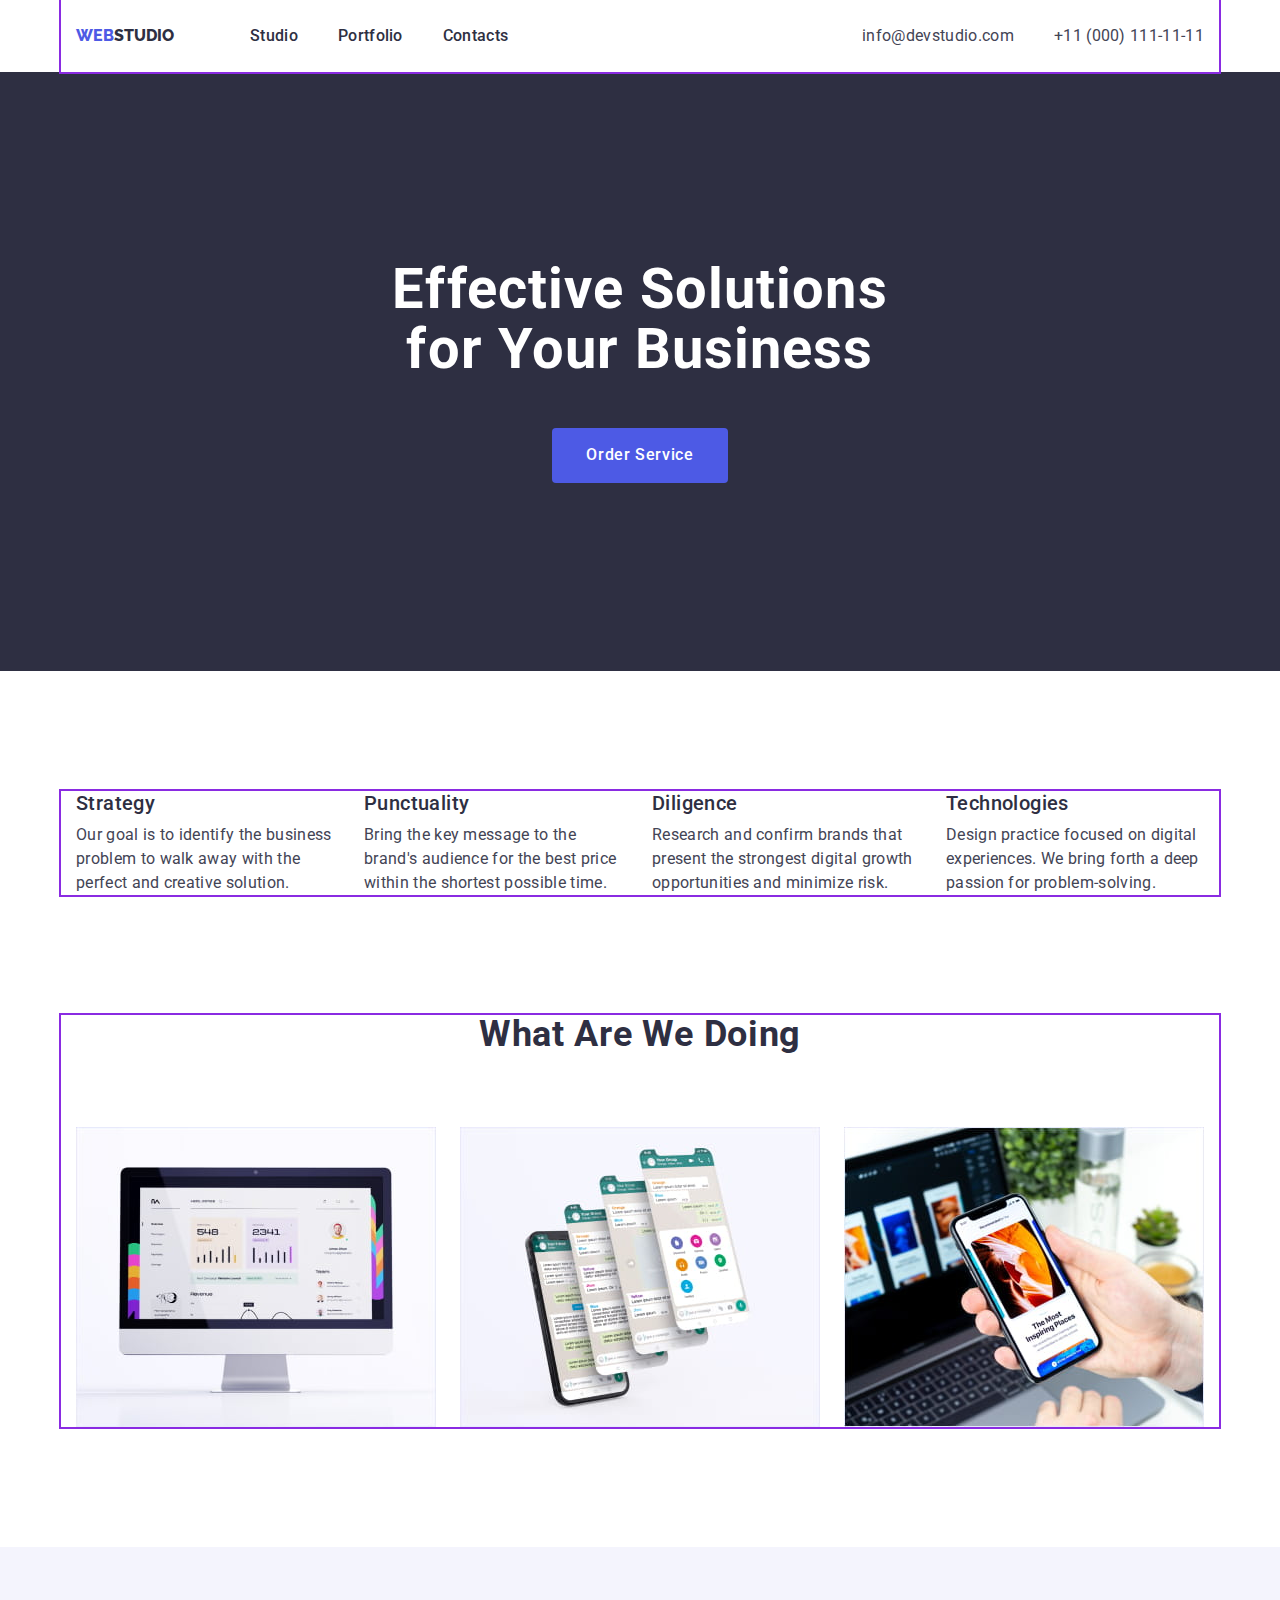
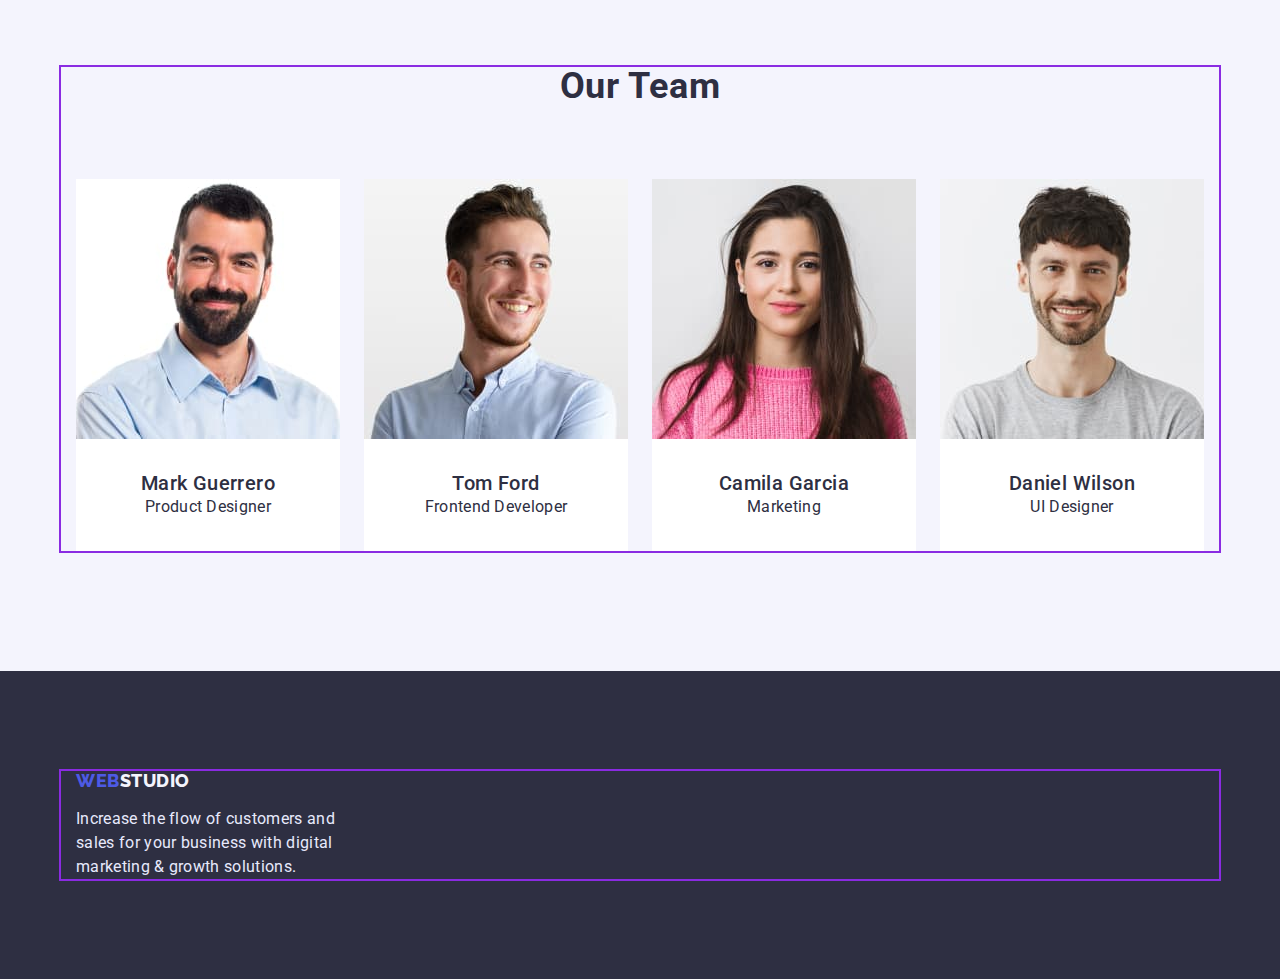
<file: index.html>
<!DOCTYPE html>
<html lang="en">
<head>
    <meta charset="UTF-8">
    <meta http-equiv="X-UA-Compatible" content="IE=edge">
    <meta name="viewport" content="width=device-width, initial-scale=1.0">
    <title>Webstudio</title>
    <link rel="preconnect" href="https://fonts.googleapis.com">
    <link rel="preconnect" href="https://fonts.gstatic.com" crossorigin>
    <link href="https://fonts.googleapis.com/css2?family=Raleway:wght@800&family=Roboto:wght@400;500;700&display=swap" rel="stylesheet">
    <link rel="stylesheet" href="https://cdnjs.cloudflare.com/ajax/libs/modern-normalize/1.1.0/modern-normalize.min.css">
    <link rel="stylesheet" href="css/style.css" />    
</head>
<body class="body">
    <!--HEADER-->
    <header class="header"> 
        <nav class="container navigation">
            <a href="./index.html" class="logo">
                <span class="logo-color">Web</span>studio
            </a>
            <ul class="nav-list">
                <li class="item">
                    <a href="./index.html" class="link">Studio</a>
                </li>
                <li class="item">
                    <a href="./portfolio.html" class="link">Portfolio</a>
                </li>
                <li class="item">
                    <a href="" class="link">Contacts</a>
                </li>
            </ul>
            <ul class="auth-nav">
                <li class="item">
                    <a href="mailto:info@devstudio.com" class="mailto">info@devstudio.com</a>
                </li>
                <li class="item">
                    <a href="tel:+110001111111" class="tel">+11 (000) 111-11-11</a>
                 </li>
            </ul>
        </nav>
    </header>

    <!--MAIN-->
    <main>
        
        <!--HERO-->
        <section class="hero">
            <h1 class="hero-title">Effective Solutions<br> for Your Business</h1>
            <button type="button" class="hero-button">Order Service</button>
        </section>

        <!--PRIVILEGIOS-->
        <section class="section">
            <div class="container">
                <ul class="privilegios-list">
                    <li class="privilegios-item">
                        <h3 class="title">Strategy</h3>
                        <p class="text">Our goal is to identify the business problem to walk away with the perfect and creative solution. </p>
                    </li>
                    <li class="privilegios-item">
                        <h3 class="title">Punctuality</h3>
                        <p class="text">Bring the key message to the brand's audience for the best price within the shortest possible time.</p>
                    </li>
                    <li class="privilegios-item">
                        <h3 class="title">Diligence</h3>
                        <p class="text">Research and confirm brands that present the strongest digital growth opportunities and minimize risk.</p>
                    </li>
                    <li class="privilegios-item">
                        <h3 class="title">Technologies</h3>
                        <p class="text">Design practice focused on digital experiences. We bring forth a deep passion for problem-solving.</p>
                    </li>
                </ul>
            </div>
        </section>
        <!-- OUR SKILLS -->
        <section class="section no-padding">
            <div class="container">
                <h2 class="skills-title">What Are We Doing</h2>
                <ul class="skills-list">
                    <li class="item">
                        <img class="skill-img" src="./images/skills-1.jpg" alt="our skills" width="360">
                    </li>
                    <li class="item">
                        <img class="skill-img" src="./images/skills-2.jpg" alt="our skills" width="360">
                    </li>
                    <li class="item">
                        <img class="skill-img" src="./images/skills-3.jpg" alt="our skills" width="360">
                    </li>
                </ul>
            </div>
        </section>

        <!--TEAM-->
        <section class="section team">
            <div class="container">
                <h2 class="team-title">Our Team</h2>
                <ul class="team-list">
                    <li class="teammate">
                        <img  class="team-img" src="./images/team-member-1.jpg" alt="team-member">
                        <div class="information">
                            <h3 class="name">Mark Guerrero</h3>
                            <p class="skill">Product Designer</p>
                        </div>
                    </li>
                    <li class="teammate">
                        <img  class="team-img" src="./images/team-member-2.jpg" alt="team-member">
                        <div class="information">
                            <h3 class="name">Tom Ford</h3>
                            <p class="skill">Frontend Developer</p>
                        </div>
                    </li>
                    <li class="teammate">
                        <img  class="team-img" src="./images/team-member-3.jpg" alt="team-member">
                        <div class="information">
                            <h3 class="name">Camila Garcia</h3>
                            <p class="skill">Marketing</p>
                        </div>
                    </li>
                    <li class="teammate">
                        <img  class="team-img" src="./images/team-member-4.jpg" alt="team-member">
                        <div class="information">
                            <h3 class="name">Daniel Wilson</h3>
                            <p class="skill">UI Designer</p>
                        </div>
                    </li>
                </ul>
                </div>
        </section>
    </main>

    <!--FOOTER--> 
    <footer class="section bottom footer">
        <!-- <div class="container bottom"> -->
        <div class="container" >
            <div class="footer-padding">
                <a href="./index.html" class="logo">
                    <span class="logo-color">Web</span>studio
                </a>
                <p class="text">Increase the flow of customers and sales for your business with digital marketing & growth solutions.</p>
            </div>
        </div>
        <!-- </div> -->
    </footer>
</body>
</html>
</file>
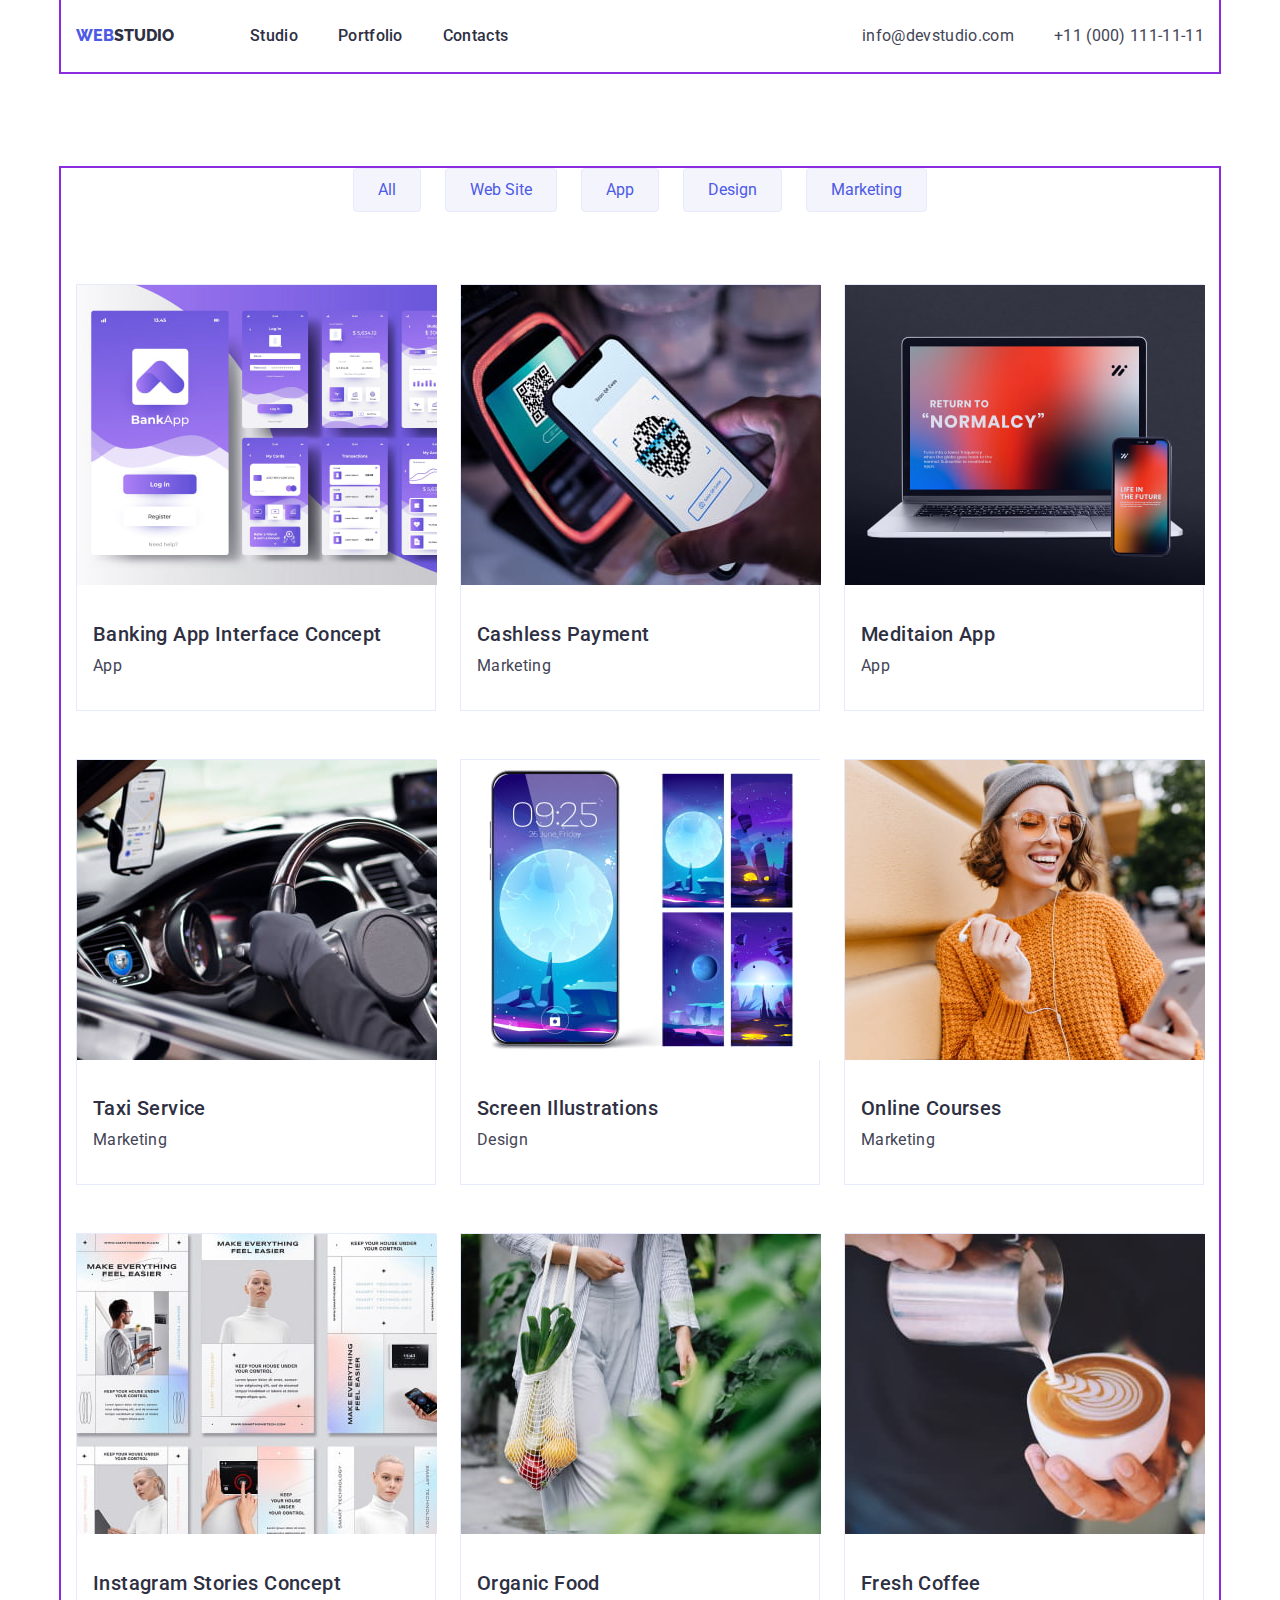
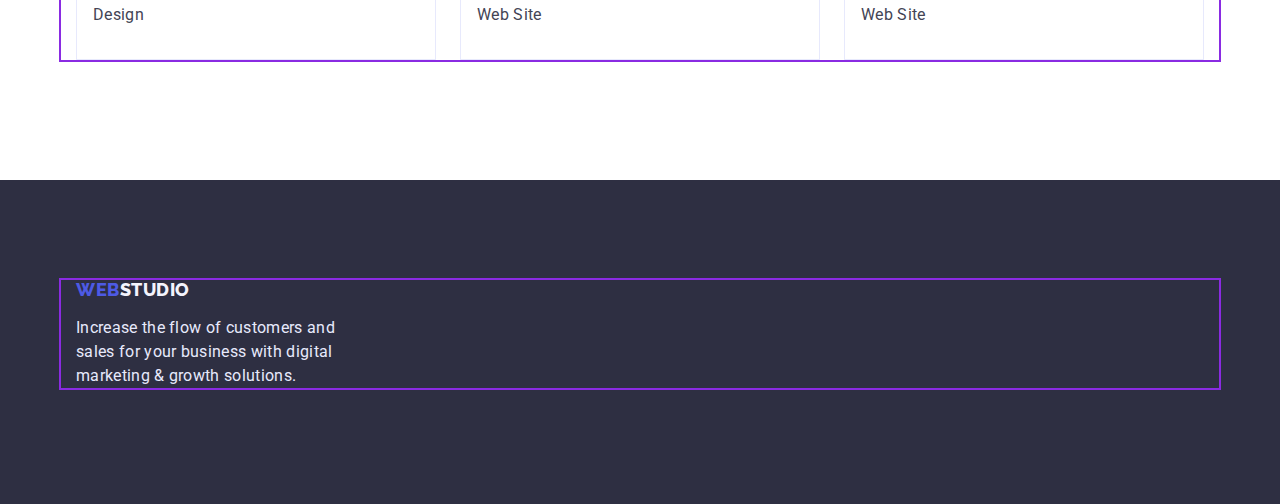
<file: portfolio.html>
<!DOCTYPE html>
<html lang="en">
<head>
    <meta charset="UTF-8">
    <meta http-equiv="X-UA-Compatible" content="IE=edge">
    <meta name="viewport" content="width=device-width, initial-scale=1.0"> 
    <title>Portfolio</title>
    <link rel="preconnect" href="https://fonts.googleapis.com">
    <link rel="preconnect" href="https://fonts.gstatic.com" crossorigin>
    <link href="https://fonts.googleapis.com/css2?family=Raleway:wght@800&family=Roboto:wght@400;500;700&display=swap" rel="stylesheet">
    <link rel="stylesheet" href="https://cdnjs.cloudflare.com/ajax/libs/modern-normalize/1.1.0/modern-normalize.min.css">
    <link rel="stylesheet" href="css/portfolio-style.css" /> 
</head>

<body class="body"> 
    <!--HEADER-->
    <header class="header"> 
        <nav class="container navigation">
            <a href="./index.html" class="logo">
                <span class="logo-color">Web</span>studio
            </a>
            <ul class="nav-list">
                <li class="item">
                    <a href="./index.html" class="link">Studio</a>
                </li>
                <li class="item">
                    <a href="./portfolio.html" class="link">Portfolio</a>
                </li>
                <li class="item">
                    <a href="" class="link">Contacts</a>
                </li>
            </ul>
            <ul class="auth-nav">
                <li class="item">
                    <a href="mailto:info@devstudio.com" class="mailto">info@devstudio.com</a>
                </li>
                <li class="item">
                    <a href="tel:+110001111111" class="tel">+11 (000) 111-11-11</a>
                 </li>
            </ul>
        </nav>
    </header>

    <!--MAIN-->
    <main class="main">
        <section class="section portfolio">
            <div class="container">
                <ul class="filter-list">
                    <li class="filter-button">
                        <button type="button" class="filter">All</button>
                    </li>
                    <li class="filter-button">    
                        <button type="button" class="filter">Web Site</button>
                    </li>
                    <li class="filter-button">            
                        <button type="button" class="filter">App</button>
                    </li>
                    <li class="filter-button">            
                        <button type="button" class="filter">Design</button>
                    </li>
                    <li class="filter-button">            
                        <button type="button" class="filter">Marketing</button>
                    </li>
                </ul>
    
                <ul class="project-list">
                    <li class="project">
                        <img src="./images/project-img-1.jpg" alt="project-img" width="360">
                        <div class="card">
                            <h3 class="project-title">Banking App Interface Concept</h3>
                            <p class="project-text">App</p>
                        </div>
                    </li>
                    <li class="project">
                        <img src="./images/project-img-2.jpg" alt="project-img" width="360">
                        <div class="card">
                            <h3 class="project-title">Cashless Payment</h3>
                            <p class="project-text">Marketing</p>
                        </div>
                    </li>
                    <li class="project">
                        <img src="./images/project-img-3.jpg" alt="project-img" width="360">
                        <div class="card">
                            <h3 class="project-title">Meditaion App</h3>
                            <p class="project-text">App</p>
                        </div>
                    </li>
                    <li class="project">
                        <img src="./images/project-img-4.jpg" alt="project-img" width="360">
                        <div class="card">
                            <h3 class="project-title">Taxi Service</h3>
                            <p class="project-text">Marketing</p>
                        </div>
                    </li>
                    <li class="project">
                        <img src="./images/project-img-5.jpg" alt="project-img" width="360">
                        <div class="card">
                            <h3 class="project-title">Screen Illustrations</h3>
                            <p class="project-text">Design</p>
                        </div>
                    </li>
                    <li class="project">
                        <img src="./images/project-img-6.jpg" alt="project-img" width="360">
                        <div class="card">
                            <h3 class="project-title">Online Courses</h3>
                            <p class="project-text">Marketing</p>
                        </div>
                    </li>
                    <li class="project">
                        <img src="./images/project-img-7.jpg" alt="project-img" width="360">
                        <div class="card">
                            <h3 class="project-title">Instagram Stories Concept</h3>
                            <p class="project-text">Design</p>
                        </div>
                    </li>
                    <li class="project">
                        <img src="./images/project-img-8.jpg" alt="project-img" width="360">
                        <div class="card">
                            <h3 class="project-title">Organic Food</h3>
                            <p class="project-text">Web Site</p>
                        </div>
                    </li>
                    <li class="project">
                        <img src="./images/project-img-9.jpg" alt="project-img" width="360">
                        <div class="card">
                            <h3 class="project-title">Fresh Coffee</h3>
                            <p class="project-text">Web Site</p>
                        </div>
                    </li>
                </ul>
            </div>    
        </section>
    </main>
    
    <!--FOOTER-->
    <footer class="section bottom footer">
        <!-- <div class="container bottom"> -->
        <div class="container" >
            <a href="./index.html" class="logo">
                <span class="logo-color">Web</span>studio
            </a>
            <p class="text">Increase the flow of customers and sales for your business with digital marketing & growth solutions.</p>
        </div>
        <!-- </div> -->
    </footer>
</body>
</html>
</file>
<file: css/style.css>
/* Global */

:root {
    --main-text-color: #2E2F42;
    --second-text-color: #434455;
    --main-bg-color: #FFFFFF;
    --second-bg-color: #F4F4FD;
    --accent-color: #4D5AE5;
    --footer-text: #E7E9FC;
}

.body { 
    color: var(--main-text-color);
    background-color: var(--main-bg-color);
    font-family: "Roboto", sans-serif;
}

ul {
    padding: 0;
    margin: 0;
    
    list-style: none;
}

a {
    text-decoration: none;
}

.container {
    margin-left: auto;
    margin-right: auto;
    padding-left: 15px;
    padding-right: 15px;

    width: 1158px;

    outline: 2px solid blueviolet;
}

.section {
    padding-top: 120px;
    padding-bottom: 120px;
}

.section.no-padding {
    padding-top: 0;
}

.bottom {
    padding-top: 100px;
    padding-bottom: 100px;
}


/* HEADER */
.navigation {
    display: flex;
    align-items: center;
}

.logo {
    color: var(--main-text-color);

    font-family: "Raleway", sans-serif;
    text-transform: uppercase;
    font-weight: 800;
}

.logo-color {
    color: var(--accent-color);
}

.nav-list {
    display: flex;
    margin-left: 76px;
}

.nav-list .item:not(:last-child) {
    margin-right: 40px;
}

.nav-list .link {
    display: block;
    padding-top: 24px;
    padding-bottom: 24px;

    color: var(--main-text-color);

    font-weight: 500;
    font-size: 16px;
    line-height: 1.5;
    letter-spacing: 0.02em;
}

.nav-list .link:hover,
.nav-list .link:focus {
    color: var(--accent-color);
}

.auth-nav {
    display: flex;
    margin-left: auto;
}

.mailto, .tel {
    display: block;
    padding-top: 24px;
    padding-bottom: 24px;

    color: var(--second-text-color);

    font-size: 16px;
    line-height: 1.5;
    letter-spacing: 0.02em;
}

.mailto:hover, .mailto:focus,
.tel:hover, .tel:focus {
    color: var(--accent-color);
}

.auth-nav .item + .item {
    margin-left: 40px;
}


/* HERO */
.hero {
    padding-top: 188px;
    padding-bottom: 188px;

    background-color: var(--main-text-color);

    text-align: center;
}

.hero-title {
    margin-top: 0px;
    margin-bottom: 48px;

    color: var(--main-bg-color);

    font-size: 56px;
    line-height: 1.07;
    letter-spacing: 0.02em;
}

.hero-button {
    padding: 16px 32px;
    border-radius: 4px;
    border-color: transparent;

    font-family: "Roboto", sans-serif;
    color: var(--main-bg-color); 
    background-color: var(--accent-color);

    font-weight: 500;
    font-size: 16px;
    line-height: 1.18;  
    letter-spacing: 0.04em;
    cursor: pointer;
}


/* PRIVILEGIOS */
.privilegios-list {
    display: flex;
}

.privilegios-item:not(:last-child) {
    margin-right: 24px;
    min-width: 264px;
}

.privilegios-item .title {
    margin-top: 0px;
    margin-bottom: 8px;

    font-weight: 500;
    font-size: 20px;
    line-height: 1.2;
    letter-spacing: 0.02em;
}

.privilegios-item .text {
    margin: 0;

    color: #434455;

    font-size: 16px;
    line-height: 1.5;
    letter-spacing: 0.02em;
}


/* SKILLS */
.skills-list {
    display: flex;
}

.skills-list .item:not(:last-child) {
    margin-right: 24px;
}

.skill-img {
    display: block;
}

.skills-title {
    margin-top: 0;
    margin-bottom: 72px;

    font-size: 36px;
    line-height: 1.11;
    text-align: center;
    letter-spacing: 0.02em;
}


/* TEAM */
.team {
    background-color: var(--second-bg-color);
}

.team-title {
    margin-top: 0;
    margin-bottom: 72px;

    font-size: 36px;
    line-height: 1.11;
    text-align: center;
    letter-spacing: 0.02em;
}

.team-list {
    display: flex;
}

.teammate {
    display: inline-block;

    background-color: var(--main-bg-color);

    margin-right: 24px;
    text-align: center;
}

.teammate:last-child {
    margin-right: 0;
}

.team-img {
    display: block;
}

.information {
    padding-top: 32px;
    padding-bottom: 32px;
}

.name {
    margin-top: 0;
    margin-bottom: 0;

    font-weight: 500;
    font-size: 20px;
    line-height: 1.2;
    letter-spacing: 0.02em;
}

.skill {
    margin-top: 0;
    margin-bottom: 0;

    color: var(--main-text-color);

    font-size: 16px;
    line-height: 1.5;
    letter-spacing: 0.02em;
}


/* FOOTER */
.footer {
    background-color: var(--main-text-color);
}

.footer .logo {
    color: var(--second-bg-color);
    
    font-family: "Raleway", sans-serif;
    font-weight: 800;
    text-transform: uppercase;
    font-size: 18px;
    line-height: 1.16;
    letter-spacing: 0.03em;
}

.footer .logo-color {
    color: var(--accent-color);
}

.footer .text {
    margin-top: 16px;
    margin-bottom: 0;
    
    color: var(--footer-text);

    font-size: 16px;
    line-height: 1.5;
    letter-spacing: 0.02em;
    width: 264px;
}
</file>
<file: css/portfolio-style.css>
/* Global */
:root {
    --main-text-color: #2E2F42;
    --second-text-color: #434455;
    --main-bg-color: #FFFFFF; 
    --second-bg-color: #F4F4FD;
    --accent-color: #4D5AE5;
    --footer-text: #E7E9FC;
} 

.body {
    color: var(--main-text-color);
    background-color: var(--main-bg-color);

    font-family: "Roboto", sans-serif;
}

ul {
    list-style: none;
    padding: 0;
    margin: 0;
}

a {
    text-decoration: none;
}

.container {
    margin-left: auto;
    margin-right: auto;
    padding-left: 15px;
    padding-right: 15px;

    width: 1158px;
    outline: 2px solid blueviolet;
}

.buttons {
    margin-top: 96px;
}

.section{
    padding-top: 96px;
    padding-bottom: 120px;
}

.portfolio {
    padding-top: 96px;
    padding-bottom: 120px;
}

.bottom {
    padding-top: 100px;
    padding-bottom: 100px;
}

/* HEADER */
.navigation {
    display: flex;
    align-items: center;
}

.logo {
    color: var(--main-text-color);

    font-family: "Raleway", sans-serif;
    text-transform: uppercase;
    font-weight: 800;
}

.logo-color {
    color: var(--accent-color);
}

.nav-list {
    display: flex;
    margin-left: 76px;
}

.nav-list .item:not(:last-child) {
    margin-right: 40px;
}

.nav-list .link {
    display: block;
    padding-top: 24px;
    padding-bottom: 24px;

    color: var(--main-text-color);

    font-weight: 500;
    font-size: 16px;
    line-height: 1.5;
    letter-spacing: 0.02em;
}

.nav-list .link:hover,
.nav-list .link:focus {
    color: var(--accent-color);
}

.auth-nav {
    display: flex;
    margin-left: auto;
}

.mailto, .tel {
    display: block;
    padding-top: 24px;
    padding-bottom: 24px;

    color: var(--second-text-color);

    font-size: 16px;
    line-height: 1.5;
    letter-spacing: 0.02em;
}

.mailto:hover, .mailto:focus,
.tel:hover, .tel:focus {
    color: var(--accent-color);
}

.auth-nav .item + .item {
    margin-left: 40px;
}


/* PORTFOLIO */
.filter-list {
    margin-bottom: 72px;

    display: flex;
    justify-content: center;
}

.filter-button {
    margin-right: 24px;
}

.filter-button:last-child{
    margin-right: 0;
}

.filter{
    padding: 12px 24px;
    border-radius: 4px;
    border: 1px solid var(--footer-text);

    font-family: "Roboto", sans-serif;
    color: var(--accent-color); 
    background-color: var(--second-bg-color);

    cursor: pointer;
}

.filter:hover,
.filter:focus {
    color: var(--main-bg-color);
    background-color: var(--accent-color);
}



/* PROJECTS */
.project-list {
    display: flex;
    flex-wrap: wrap;
}

.project {
    border: 1px solid var(--footer-text);
    width: 360px;
    margin-right: 24px;
    margin-bottom: 48px;
}

.project:nth-child(3n) {
    margin-right: 0;
}

.project:nth-last-child(-n + 3) {
    margin-bottom: 0;
}

.card {
    padding-top: 32px;
    padding-bottom: 32px;
    padding-left: 16px;
}

.project-title {
    margin-top: 0;
    margin-bottom: 8px;
    margin-left: 0;

    font-weight: 500;
    font-size: 20px;
    line-height: 1.2;
    letter-spacing: 0.02em;
}

.project-text {
    margin-top: 0;
    margin-bottom: 0;
    margin-left: 0;

    color: var(--second-text-color);

    font-weight: 400;
    font-size: 16px;
    line-height: 1.5; 
    letter-spacing: 0.02em;
}


/* FOOTER */
.footer {
    background-color: var(--main-text-color);
}

.footer .logo {
    color: var(--second-bg-color);
    
    font-family: "Raleway", sans-serif;
    font-weight: 800;
    text-transform: uppercase;
    font-size: 18px;
    line-height: 1.16;
    letter-spacing: 0.03em;
}

.footer .logo-color {
    color: var(--accent-color);
}

.footer .text {
    color: var(--footer-text);

    font-size: 16px;
    line-height: 1.5;
    letter-spacing: 0.02em;

    width: 264px;
}
</file>
